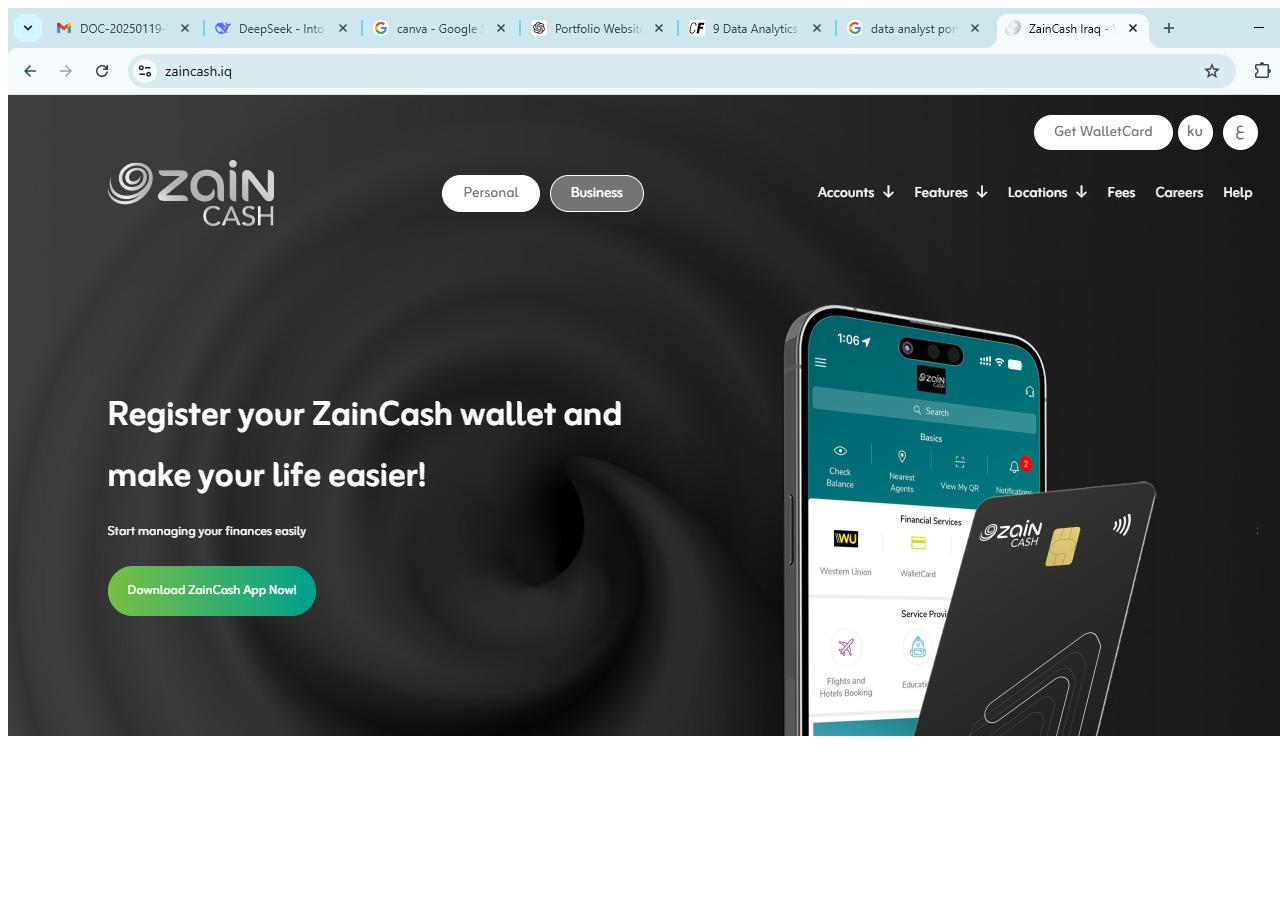
<file: image.html>
<!DOCTYPE html>
<html lang="en">
<head>
    <meta charset="UTF-8">
    <meta name="viewport" content="width=device-width, initial-scale=1.0">
    <title>Document</title>
</head>
<body>
    <img src="images/image1.png" alt="not availabe" class="src">
</body>
</html>
</file>
